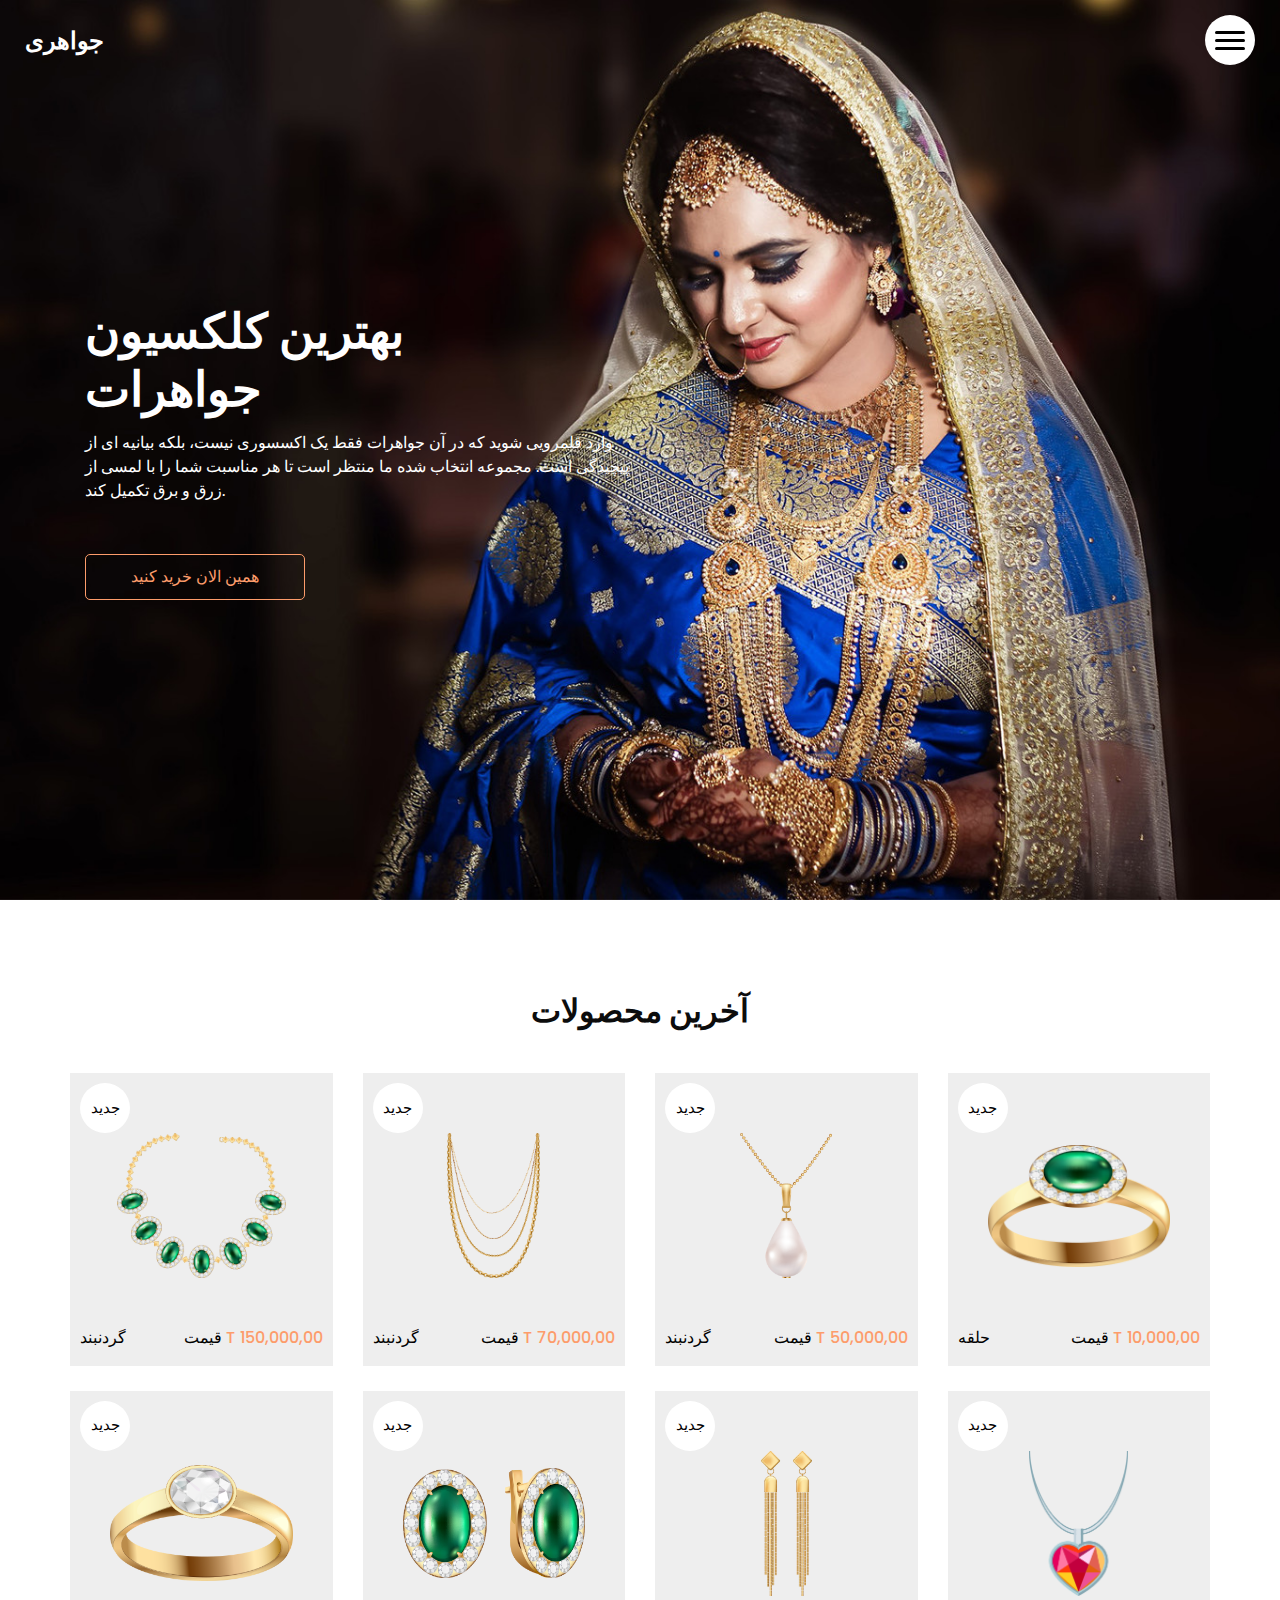
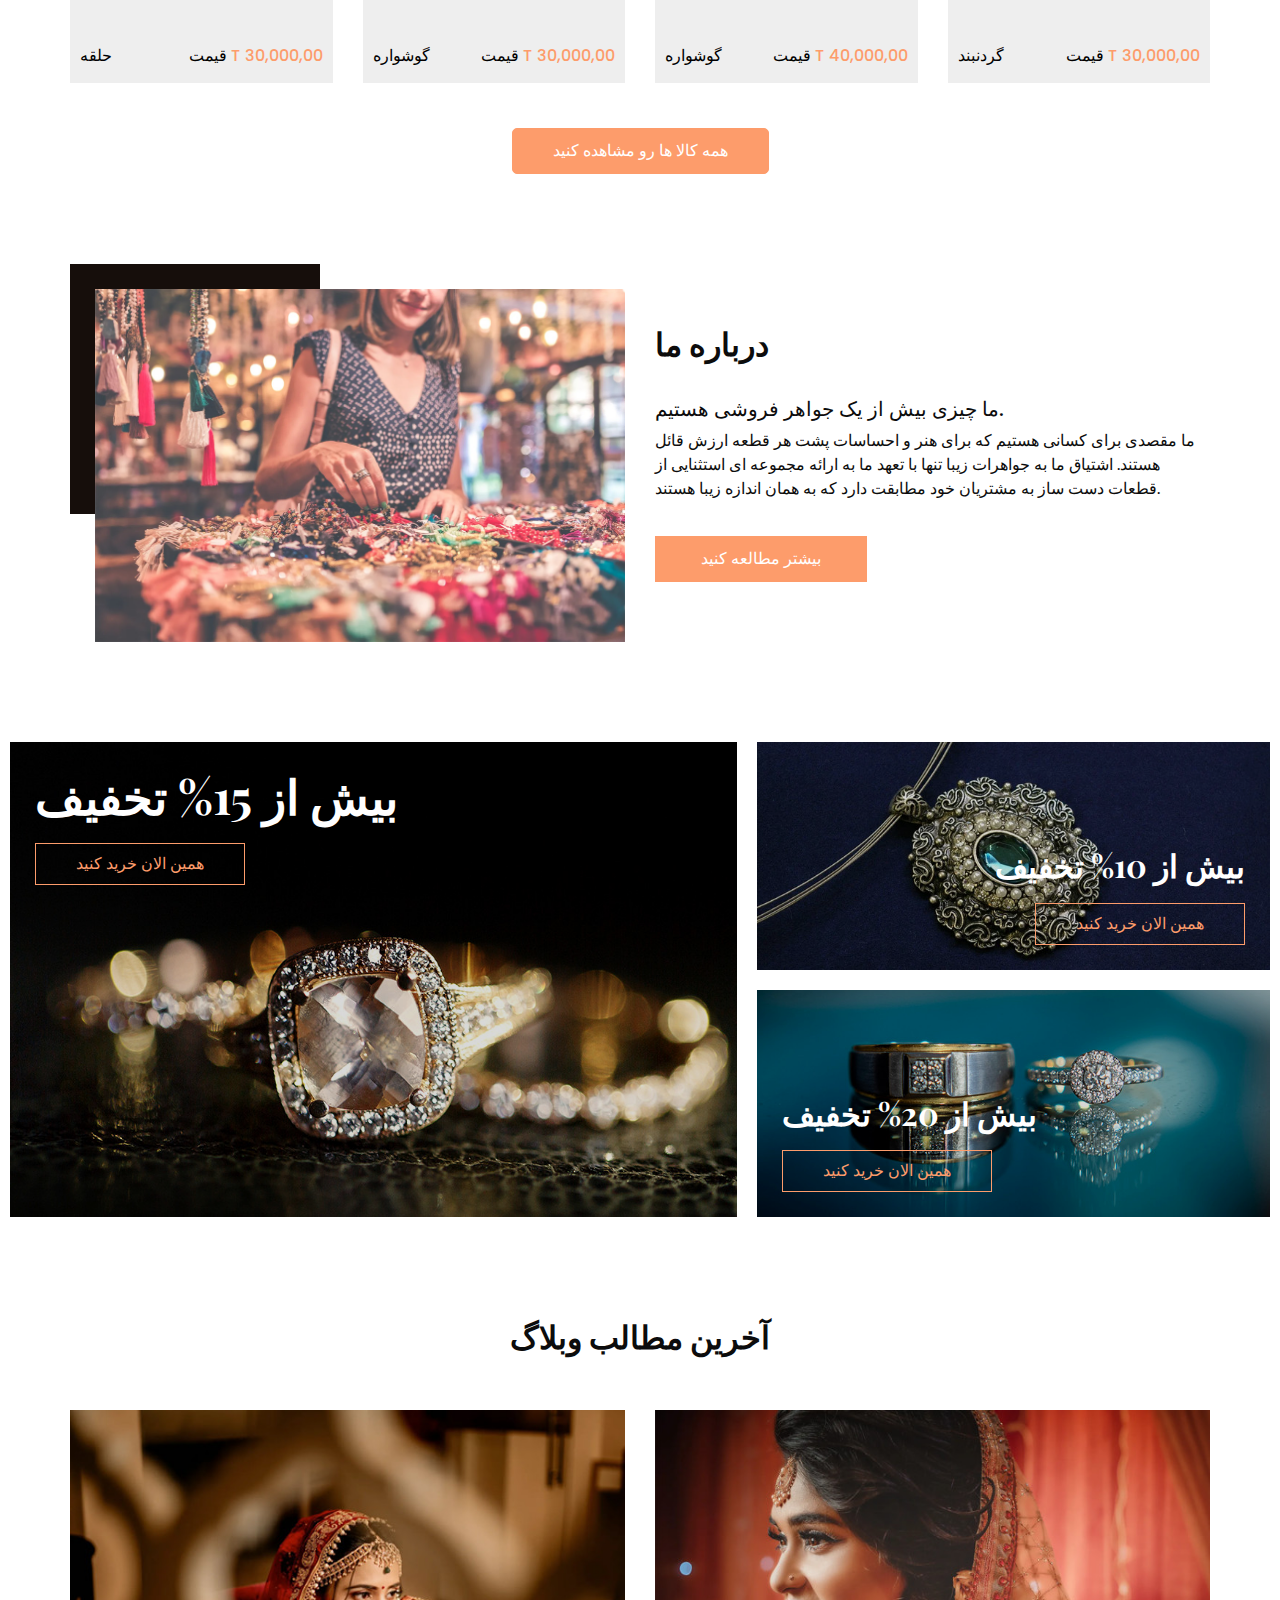
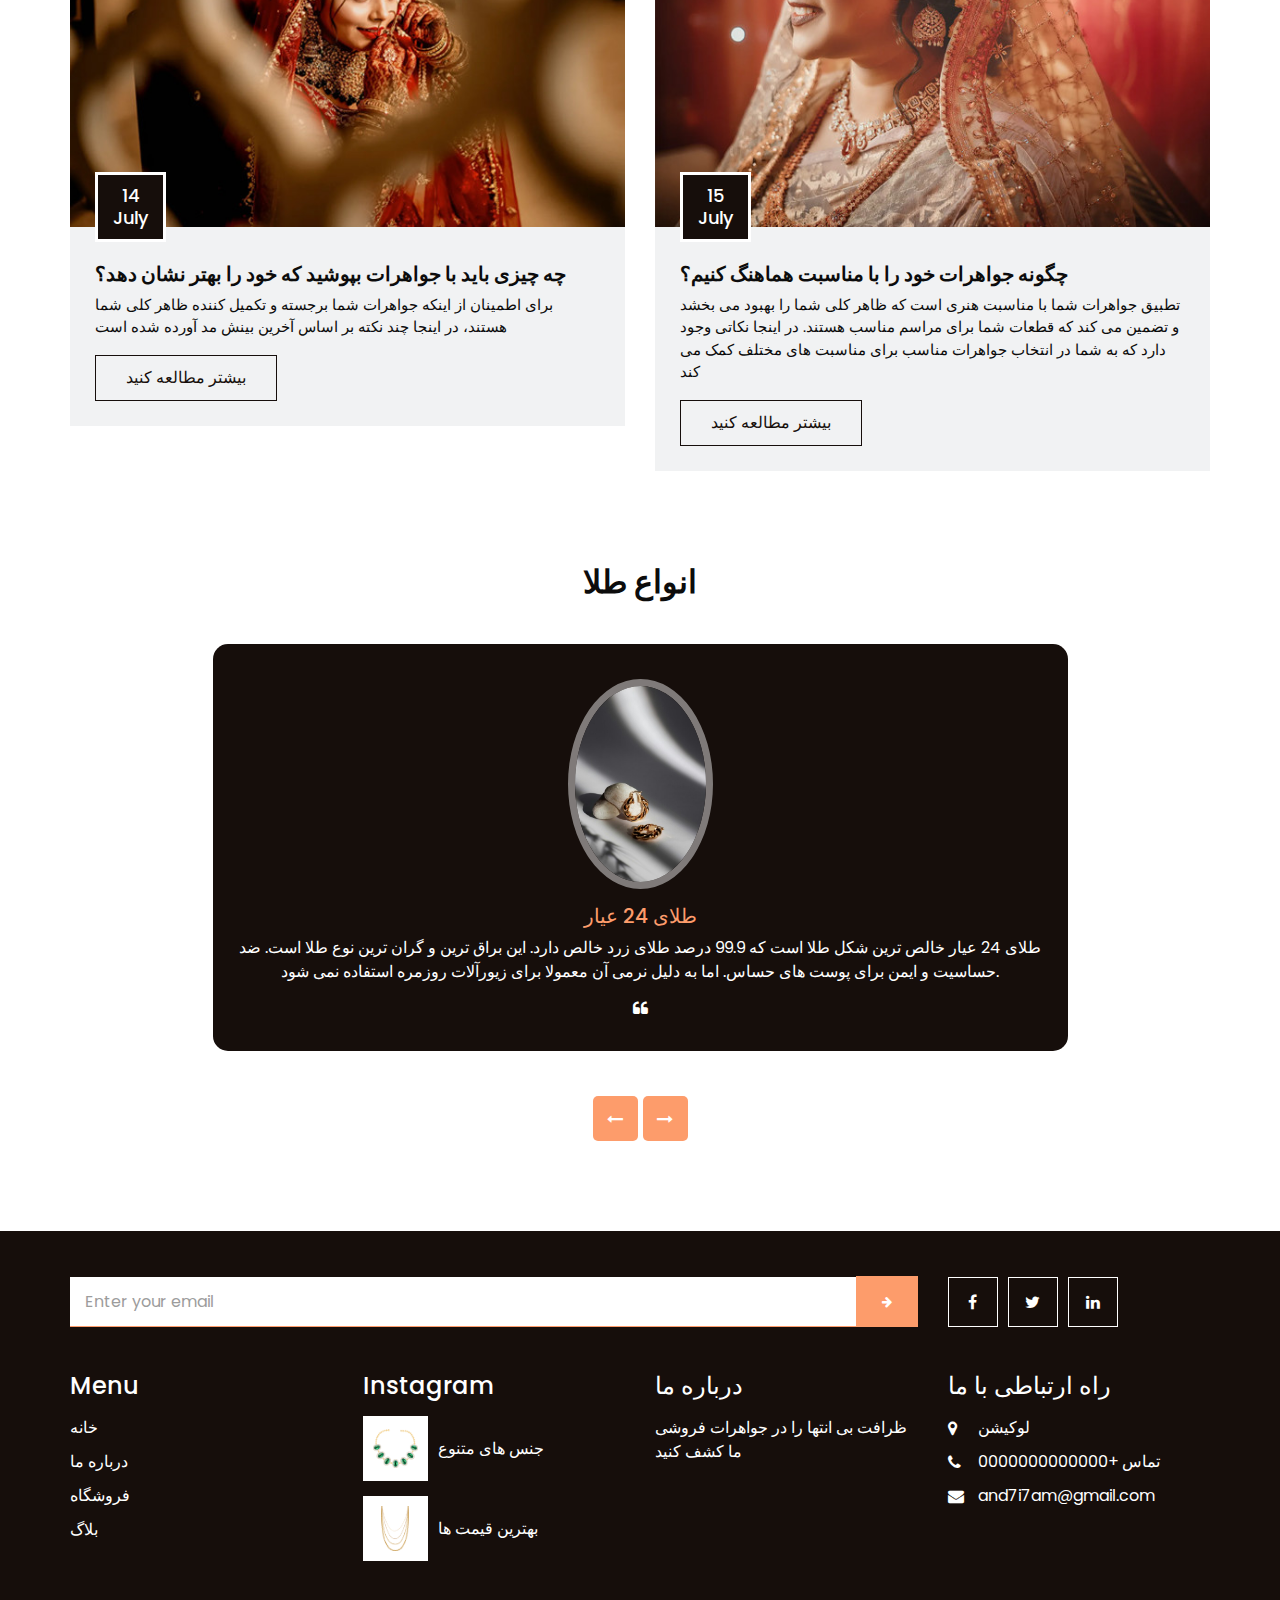
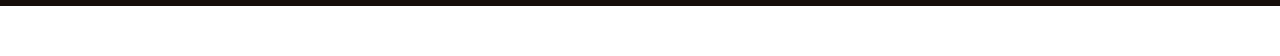
<file: index.html>
<!DOCTYPE html>
<html>

<head>
  <!-- Basic -->
  <meta charset="utf-8" />
  <meta http-equiv="X-UA-Compatible" content="IE=edge" />
  <!-- Mobile Metas -->
  <meta name="viewport" content="width=device-width, initial-scale=1, shrink-to-fit=no" />
  <!-- Site Metas -->
  <link rel="icon" href="favicon.png" type="image/gif" />
  <meta name="keywords" content="" />
  <meta name="description" content="" />
  <meta name="author" content="" />

  <title>جواهری</title>

  <!-- bootstrap core css -->
  <link rel="stylesheet" type="text/css" href="bootstrap.css" />
  <!-- font awesome style -->
  <link href="font-awesome.min.css" rel="stylesheet" />
  <!-- Custom styles for this template -->
  <link href="style.css" rel="stylesheet" />
  <!-- responsive style -->
  <link href="responsive.css" rel="stylesheet" />

</head>

<body>

  <!-- header section strats -->
  <header class="header_section">
    <div class="container-fluid">
      <nav class="navbar navbar-expand-lg custom_nav-container">
        <a class="navbar-brand" href="index.html">
          <span>
            جواهری
          </span>
        </a>
        <div class="" id="">

          <div class="custom_menu-btn">
            <button onclick="openNav()">
              <span class="s-1"> </span>
              <span class="s-2"> </span>
              <span class="s-3"> </span>
            </button>
            <div id="myNav" class="overlay">
              <div class="overlay-content">
                <a href="index.html">خانه</a>
                <a href="about.html">درباره ما</a>
                <a href="shop.html">فروشگاه</a>
                <a href="blog.html">بلاگ</a>
              </div>
            </div>
          </div>

        </div>
      </nav>
    </div>
  </header>
  <!-- end header section -->

  <!-- slider section -->
  <section class="slider_section position-relative">
    <div class="slider_bg_box">
      <img src="slider-bg.jpg" alt="">
    </div>
    <div class="slider_bg"></div>
    <div class="container">
      <div class="col-md-9 col-lg-8">
        <div class="detail-box">
          <h1>
            بهترین کلکسیون
            <br> جواهرات
          </h1>
          <p>
            وارد قلمرویی شوید که در آن جواهرات فقط یک اکسسوری نیست، بلکه بیانیه ای از پیچیدگی است. مجموعه انتخاب شده ما منتظر است تا هر مناسبت شما را با لمسی از زرق و برق تکمیل کند.
          </p>
          <div>
            <a href="shop.html" class="slider-link">
              همین الان خرید کنید
            </a>
          </div>
        </div>
      </div>
    </div>
  </section>
  <!-- end slider section -->

  <!-- shop section -->

  <section class="shop_section layout_padding">
    <div class="container">
      <div class="heading_container heading_center">
        <h2>
          آخرین محصولات
        </h2>
      </div>
      <div class="row">
        <div class="col-sm-6 col-md-4 col-lg-3">
          <div class="box">
            <a href="">
              <div class="img-box">
                <img src="p1.png" alt="">
              </div>
              <div class="detail-box">
                <h6>
                  گردنبند
                </h6>
                <h6>
                  قیمت
                  <span>
                    T 150,000,00
                  </span>
                </h6>
              </div>
              <div class="new">
                <span>
                  جدید
                </span>
              </div>
            </a>
          </div>
        </div>
        <div class="col-sm-6 col-md-4 col-lg-3">
          <div class="box">
            <a href="">
              <div class="img-box">
                <img src="p2.png" alt="">
              </div>
              <div class="detail-box">
                <h6>
                  گردنبند
                </h6>
                <h6>
                  قیمت
                  <span>
                    T 70,000,00
                  </span>
                </h6>
              </div>
              <div class="new">
                <span>
                  جدید
                </span>
              </div>
            </a>
          </div>
        </div>
        <div class="col-sm-6 col-md-4 col-lg-3">
          <div class="box">
            <a href="">
              <div class="img-box">
                <img src="p3.png" alt="">
              </div>
              <div class="detail-box">
                <h6>
                  گردنبند
                </h6>
                <h6>
                  قیمت
                  <span>
                    T 50,000,00
                  </span>
                </h6>
              </div>
              <div class="new">
                <span>
                  جدید
                </span>
              </div>
            </a>
          </div>
        </div>
        <div class="col-sm-6 col-md-4 col-lg-3">
          <div class="box">
            <a href="">
              <div class="img-box">
                <img src="p4.png" alt="">
              </div>
              <div class="detail-box">
                <h6>
                  حلقه
                </h6>
                <h6>
                  قیمت
                  <span>
                    T 10,000,00
                  </span>
                </h6>
              </div>
              <div class="new">
                <span>
                  جدید
                </span>
              </div>
            </a>
          </div>
        </div>
        <div class="col-sm-6 col-md-4 col-lg-3">
          <div class="box">
            <a href="">
              <div class="img-box">
                <img src="p5.png" alt="">
              </div>
              <div class="detail-box">
                <h6>
                  حلقه
                </h6>
                <h6>
                  قیمت
                  <span>
                    T 30,000,00
                  </span>
                </h6>
              </div>
              <div class="new">
                <span>
                  جدید
                </span>
              </div>
            </a>
          </div>
        </div>
        <div class="col-sm-6 col-md-4 col-lg-3">
          <div class="box">
            <a href="">
              <div class="img-box">
                <img src="p6.png" alt="">
              </div>
              <div class="detail-box">
                <h6>
                  گوشواره
                </h6>
                <h6>
                  قیمت
                  <span>
                    T 30,000,00
                  </span>
                </h6>
              </div>
              <div class="new">
                <span>
                  جدید
                </span>
              </div>
            </a>
          </div>
        </div>
        <div class="col-sm-6 col-md-4 col-lg-3">
          <div class="box">
            <a href="">
              <div class="img-box">
                <img src="p7.png" alt="">
              </div>
              <div class="detail-box">
                <h6>
                  گوشواره
                </h6>
                <h6>
                  قیمت
                  <span>
                    T 40,000,00
                  </span>
                </h6>
              </div>
              <div class="new">
                <span>
                  جدید
                </span>
              </div>
            </a>
          </div>
        </div>
        <div class="col-sm-6 col-md-4 col-lg-3">
          <div class="box">
            <a href="">
              <div class="img-box">
                <img src="p8.png" alt="">
              </div>
              <div class="detail-box">
                <h6>
                  گردنبند
                </h6>
                <h6>
                  قیمت
                  <span>
                    T 30,000,00
                  </span>
                </h6>
              </div>
              <div class="new">
                <span>
                  جدید
                </span>
              </div>
            </a>
          </div>
        </div>
      </div>
      <div class="btn-box">
        <a href="">
          همه کالا ها رو مشاهده کنید
        </a>
      </div>
    </div>
  </section>

  <!-- end shop section -->

  <!-- about section -->

  <section class="about_section  ">
    <div class="container">
      <div class="row">
        <div class="col-md-6">
          <div class="img-box">
            <img src="about-img.jpg" alt="">
          </div>
        </div>
        <div class="col-md-6">
          <div class="detail-box">
            <div class="heading_container">
              <h2>
                درباره ما
              </h2>
            </div>
            <p>
              <h5>ما چیزی بیش از یک جواهر فروشی هستیم.</h5>   
              ما مقصدی برای کسانی هستیم که برای هنر و احساسات پشت هر قطعه ارزش قائل هستند. اشتیاق ما به جواهرات زیبا تنها با تعهد ما به ارائه مجموعه ای استثنایی از قطعات دست ساز به مشتریان خود مطابقت دارد که به همان اندازه زیبا هستند.
            </p>
            <a href="">
              بیشتر مطالعه کنید
            </a>
          </div>
        </div>
      </div>
    </div>
  </section>

  <!-- end about section -->

  <!-- offer section -->

  <section class="offer_section layout_padding">
    <div class="container-fluid">
      <div class="row">
        <div class="col-md-7 px-0">
          <div class="box offer-box1">
            <img src="o1.jpg" alt="">
            <div class="detail-box">
              <h2>
                بیش از 15% تخفیف
              </h2>
              <a href="">
                همین الان خرید کنید
              </a>
            </div>
          </div>
        </div>
        <div class="col-md-5 px-0">
          <div class="box offer-box2">
            <img src="o2.jpg" alt="">
            <div class="detail-box">
              <h2>
                بیش از 10% تخفیف
              </h2>
              <a href="">
                همین الان خرید کنید
              </a>
            </div>
          </div>
          <div class="box offer-box3">
            <img src="o3.jpg" alt="">
            <div class="detail-box">
              <h2>
                بیش از 20% تخفیف
              </h2>
              <a href="">
                همین الان خرید کنید
              </a>
            </div>
          </div>
        </div>
      </div>
    </div>
  </section>

  <!-- end offer section -->

  <!-- blog section -->

  <section class="blog_section ">
    <div class="container">
      <div class="heading_container">
        <h2>
          آخرین مطالب وبلاگ
        </h2>
      </div>
      <div class="row">
        <div class="col-md-6">
          <div class="box">
            <div class="img-box">
              <img src="b1.jpg" alt="">
              <h4 class="blog_date">
                14 <br>
                July
              </h4>
            </div>
            <div class="detail-box">
              <h5>
                چه چیزی باید با جواهرات بپوشید که خود را بهتر نشان دهد؟
              </h5>
              <p>
                برای اطمینان از اینکه جواهرات شما برجسته و تکمیل کننده ظاهر کلی شما هستند، در اینجا چند نکته بر اساس آخرین بینش مد آورده شده است
              </p>
              <a href="">
                بیشتر مطالعه کنید              </a>
            </div>
          </div>
        </div>
        <div class="col-md-6">
          <div class="box">
            <div class="img-box">
              <img src="b2.jpg" alt="">
              <h4 class="blog_date">
                15 <br>
                July
              </h4>
            </div>
            <div class="detail-box">
              <h5>
                چگونه جواهرات خود را با مناسبت هماهنگ کنیم؟
              </h5>
              <p>
                تطبیق جواهرات شما با مناسبت هنری است که ظاهر کلی شما را بهبود می بخشد و تضمین می کند که قطعات شما برای مراسم مناسب هستند. در اینجا نکاتی وجود دارد که به شما در انتخاب جواهرات مناسب برای مناسبت های مختلف کمک می کند     </p>
              <a href="">
                بیشتر مطالعه کنید              </a>
            </div>
          </div>
        </div>
      </div>
    </div>
  </section>

  <!-- end blog section -->

  <!-- client section -->

  <section class="client_section layout_padding">
    <div class="container">
      <div class="heading_container">
        <h2>
          انواع طلا
        </h2>
      </div>
      <div id="carouselExample2Controls" class="carousel slide" data-ride="carousel">
        <div class="carousel-inner">
          <div class="carousel-item active">
            <div class="row">
              <div class="col-md-11 col-lg-10 mx-auto">
                <div class="box">
                  <div class="img-box">
                    <img src="client.jpg" alt="" />
                  </div>
                  <div class="detail-box">
                    <div class="name">
                      <h6>
                        طلای 24 عیار
                      </h6>
                    </div>
                    <p>
                      طلای 24 عیار خالص ترین شکل طلا است که 99.9 درصد طلای زرد خالص دارد.
                      این براق ترین و گران ترین نوع طلا است.
                      ضد حساسیت و ایمن برای پوست های حساس.
                      اما به دلیل نرمی آن معمولا برای زیورآلات روزمره استفاده نمی شود.
                    </p>
                    <i class="fa fa-quote-left" aria-hidden="true"></i>
                  </div>
                </div>
              </div>
            </div>
          </div>
          <div class="carousel-item">
            <div class="row">
              <div class="col-md-11 col-lg-10 mx-auto">
                <div class="box">
                  <div class="img-box">
                    <img src="client.jpg" alt="" />
                  </div>
                  <div class="detail-box">
                    <div class="name">
                      <h6>
                        طلای 18 عیار
                      </h6>
                    </div>
                    <p>
                      طلای 18 عیار از 75 درصد طلای خالص و 25 درصد سایر فلزات (مانند نقره، مس و روی) تشکیل شده است.
                      قوی تر و بادوام تر از طلای 24 عیار.
                      در کاربردهای مختلف جواهرات از جمله تنظیمات سنگ های قیمتی و حکاکی انگشتر استفاده می شود.
                      برخی از آلیاژهای 18k ممکن است حاوی نیکل باشند، اما محتوای آن معمولاً کم است و برای اکثر افراد نگران کننده نیست
                    </p>
                    <i class="fa fa-quote-left" aria-hidden="true"></i>
                  </div>
                </div>
              </div>
            </div>
          </div>
          <div class="carousel-item">
            <div class="row">
              <div class="col-md-11 col-lg-10 mx-auto">
                <div class="box">
                  <div class="img-box">
                    <img src="client.jpg" alt="" />
                  </div>
                  <div class="detail-box">
                    <div class="name">
                      <h6>
                        طلای 14 عیار
                      </h6>
                    </div>
                    <p>
                      محبوب ترین نوع طلا
                    </p>
                    <i class="fa fa-quote-left" aria-hidden="true"></i>
                  </div>
                </div>
              </div>
            </div>
          </div>
        </div>
        <div class="carousel_btn-container">
          <a class="carousel-control-prev" href="#carouselExample2Controls" role="button" data-slide="prev">
            <i class="fa fa-long-arrow-left" aria-hidden="true"></i>
            <span class="sr-only">Previous</span>
          </a>
          <a class="carousel-control-next" href="#carouselExample2Controls" role="button" data-slide="next">
            <i class="fa fa-long-arrow-right" aria-hidden="true"></i>
            <span class="sr-only">Next</span>
          </a>
        </div>
      </div>
    </div>
  </section>

  <!-- end client section -->

  <!-- info section -->
  <section class="info_section layout_padding2">
    <div class="container">
      <div class="row info_form_social_row">
        <div class="col-md-8 col-lg-9">
          <div class="info_form">
            <form action="">
              <input type="email" placeholder="Enter your email">
              <button>
                <i class="fa fa-arrow-right" aria-hidden="true"></i>
              </button>
            </form>
          </div>
        </div>
        <div class="col-md-4 col-lg-3">

          <div class="social_box">
            <a href="">
              <i class="fa fa-facebook" aria-hidden="true"></i>
            </a>
            <a href="">
              <i class="fa fa-twitter" aria-hidden="true"></i>
            </a>
            <a href="">
              <i class="fa fa-linkedin" aria-hidden="true"></i>
            </a>
          </div>
        </div>
      </div>
      <div class="row info_main_row">
        <div class="col-md-6 col-lg-3">
          <div class="info_links">
            <h4>
              Menu
            </h4>
            <div class="info_links_menu">
              <a href="index.html">خانه</a>
              <a href="about.html">درباره ما</a>
              <a href="shop.html">فروشگاه</a>
              <a href="blog.html">بلاگ</a>
            </div>
          </div>
        </div>
        <div class="col-md-6 col-lg-3">
          <div class="info_insta">
            <h4>
              Instagram
            </h4>
            <div class="insta_box">
              <div class="img-box">
                <img src="p1.png" alt="">
              </div>
              <p>
              جنس های متنوع
              </p>
            </div>
            <div class="insta_box">
              <div class="img-box">
                <img src="p2.png" alt="">
              </div>
              <p>
بهترین قیمت ها              </p>
            </div>
          </div>
        </div>
        <div class="col-md-6 col-lg-3">
          <div class="info_detail">
            <h4>
              درباره ما
            </h4>
            <p class="mb-0">
              ظرافت بی انتها را در جواهرات فروشی ما کشف کنید  </p>
          </div>
        </div>
        <div class="col-md-6 col-lg-3">
          <h4>
            راه ارتباطی با ما          </h4>
          <div class="info_contact">
            <a href="">
              <i class="fa fa-map-marker" aria-hidden="true"></i>
              <span>
                لوکیشن
              </span>
            </a>
            <a href="">
              <i class="fa fa-phone" aria-hidden="true"></i>
              <span>
                تماس +0000000000000
              </span>
            </a>
            <a href="">
              <i class="fa fa-envelope"></i>
              <span>
                and7i7am@gmail.com
              </span>
            </a>
          </div>
        </div>
      </div>
    </div>
  </section>

  <!-- end info_section -->


  <!-- footer section -->
  <footer class="footer_section">
    <div class="container">
      <p>
        
      </p>
    </div>
  </footer>
  <!-- footer section -->


  <!-- jQery -->
  <script src="jquery-3.4.1.min.js"></script>
  <!-- bootstrap js -->
  <script src="bootstrap.js"></script>
  <!-- custom js -->
  <script src="custom.js"></script>

</body>

</html>
</file>
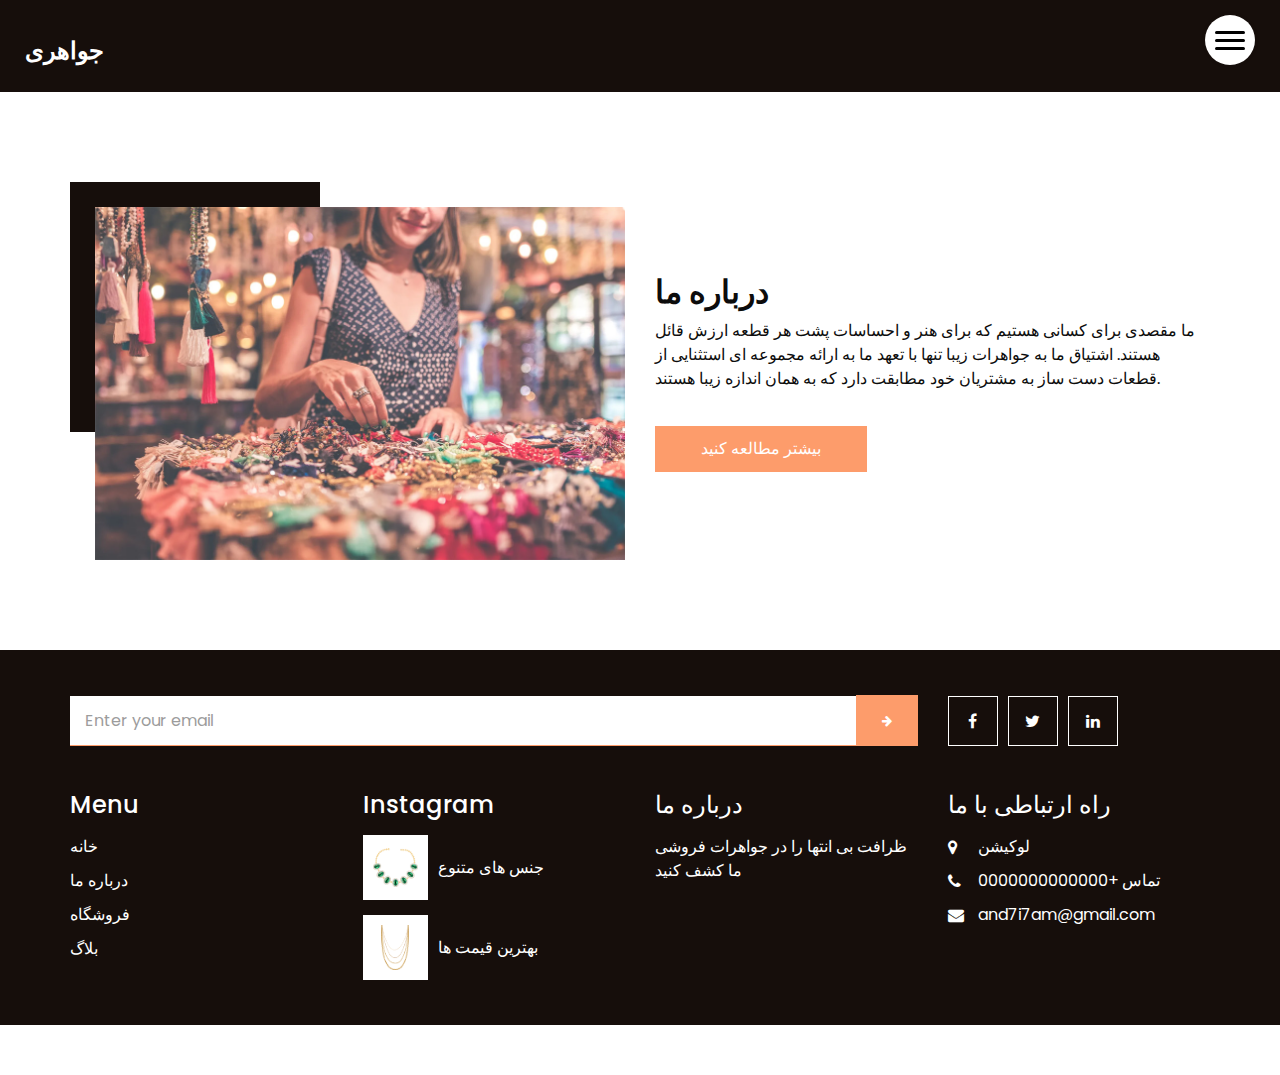
<file: about.html>
<!DOCTYPE html>
<html>

<head>
  <!-- Basic -->
  <meta charset="utf-8" />
  <meta http-equiv="X-UA-Compatible" content="IE=edge" />
  <!-- Mobile Metas -->
  <meta name="viewport" content="width=device-width, initial-scale=1, shrink-to-fit=no" />
  <!-- Site Metas -->
  <link rel="icon" href="favicon.png" type="image/gif" />
  <meta name="keywords" content="" />
  <meta name="description" content="" />
  <meta name="author" content="" />

  <title>جواهری</title>

  <!-- bootstrap core css -->
  <link rel="stylesheet" type="text/css" href="bootstrap.css" />
  <!-- font awesome style -->
  <link href="font-awesome.min.css" rel="stylesheet" />
  <!-- Custom styles for this template -->
  <link href="style.css" rel="stylesheet" />
  <!-- responsive style -->
  <link href="responsive.css" rel="stylesheet" />

</head>

<body>

  <!-- header section strats -->
  <header class="header_section innerpage_header">
    <div class="container-fluid">
      <nav class="navbar navbar-expand-lg custom_nav-container">
        <a class="navbar-brand" href="index.html">
          <span>
            جواهری
          </span>
        </a>
        <div class="" id="">

          <div class="custom_menu-btn">
            <button onclick="openNav()">
              <span class="s-1"> </span>
              <span class="s-2"> </span>
              <span class="s-3"> </span>
            </button>
            <div id="myNav" class="overlay">
              <div class="overlay-content">
                <a href="index.html">خانه</a>
                <a href="about.html">درباره ما</a>
                <a href="shop.html">فروشگاه</a>
                <a href="blog.html">بلاگ</a>
              </div>
            </div>
          </div>

        </div>
      </nav>
    </div>
  </header>
  <!-- end header section -->

  <!-- about section -->

  <section class="about_section  layout_padding">
    <div class="container">
      <div class="row">
        <div class="col-md-6">
          <div class="img-box">
            <img src="about-img.jpg" alt="">
          </div>
        </div>
        <div class="col-md-6">
          <div class="detail-box">
            <div class="heading_container">
              <h2>
                درباره ما
              </h2>
            </div>
            <p>
              ما مقصدی برای کسانی هستیم که برای هنر و احساسات پشت هر قطعه ارزش قائل هستند. اشتیاق ما به جواهرات زیبا تنها با تعهد ما به ارائه مجموعه ای استثنایی از قطعات دست ساز به مشتریان خود مطابقت دارد که به همان اندازه زیبا هستند.
            </p>
            <a href="">
              بیشتر مطالعه کنید
            </a>
          </div>
        </div>
      </div>
    </div>
  </section>

  <!-- end about section -->

  <!-- info section -->
  <section class="info_section layout_padding2">
    <div class="container">
      <div class="row info_form_social_row">
        <div class="col-md-8 col-lg-9">
          <div class="info_form">
            <form action="">
              <input type="email" placeholder="Enter your email">
              <button>
                <i class="fa fa-arrow-right" aria-hidden="true"></i>
              </button>
            </form>
          </div>
        </div>
        <div class="col-md-4 col-lg-3">

          <div class="social_box">
            <a href="">
              <i class="fa fa-facebook" aria-hidden="true"></i>
            </a>
            <a href="">
              <i class="fa fa-twitter" aria-hidden="true"></i>
            </a>
            <a href="">
              <i class="fa fa-linkedin" aria-hidden="true"></i>
            </a>
          </div>
        </div>
      </div>
      <div class="row info_main_row">
        <div class="col-md-6 col-lg-3">
          <div class="info_links">
            <h4>
              Menu
            </h4>
            <div class="info_links_menu">
              <a href="index.html">خانه</a>
              <a href="about.html">درباره ما</a>
              <a href="shop.html">فروشگاه</a>
              <a href="blog.html">بلاگ</a>
            </div>
          </div>
        </div>
        <div class="col-md-6 col-lg-3">
          <div class="info_insta">
            <h4>
              Instagram
            </h4>
            <div class="insta_box">
              <div class="img-box">
                <img src="p1.png" alt="">
              </div>
              <p>
                جنس های متنوع              </p>
            </div>
            <div class="insta_box">
              <div class="img-box">
                <img src="p2.png" alt="">
              </div>
              <p>
                بهترین قیمت ها 
              </p>
            </div>
          </div>
        </div>
        <div class="col-md-6 col-lg-3">
          <div class="info_detail">
            <h4>
              درباره ما
            </h4>
            <p class="mb-0">
              ظرافت بی انتها را در جواهرات فروشی ما کشف کنید    </p>
          </div>
        </div>
        <div class="col-md-6 col-lg-3">
          <h4>
            راه ارتباطی با ما          </h4>
          <div class="info_contact">
            <a href="">
              <i class="fa fa-map-marker" aria-hidden="true"></i>
              <span>
                لوکیشن
              </span>
            </a>
            <a href="">
              <i class="fa fa-phone" aria-hidden="true"></i>
              <span>
                تماس +0000000000000
              </span>
            </a>
            <a href="">
              <i class="fa fa-envelope"></i>
              <span>
                and7i7am@gmail.com
              </span>
            </a>
          </div>
        </div>
      </div>
    </div>
  </section>

  <!-- end info_section -->


  <!-- footer section -->
  <footer class="footer_section">
    <div class="container">
      <p>
          </p>
    </div>
  </footer>
  <!-- footer section -->


  <!-- jQery -->
  <script src="jquery-3.4.1.min.js"></script>
  <!-- bootstrap js -->
  <script src="bootstrap.js"></script>
  <!-- custom js -->
  <script src="custom.js"></script>

</body>

</html>
</file>
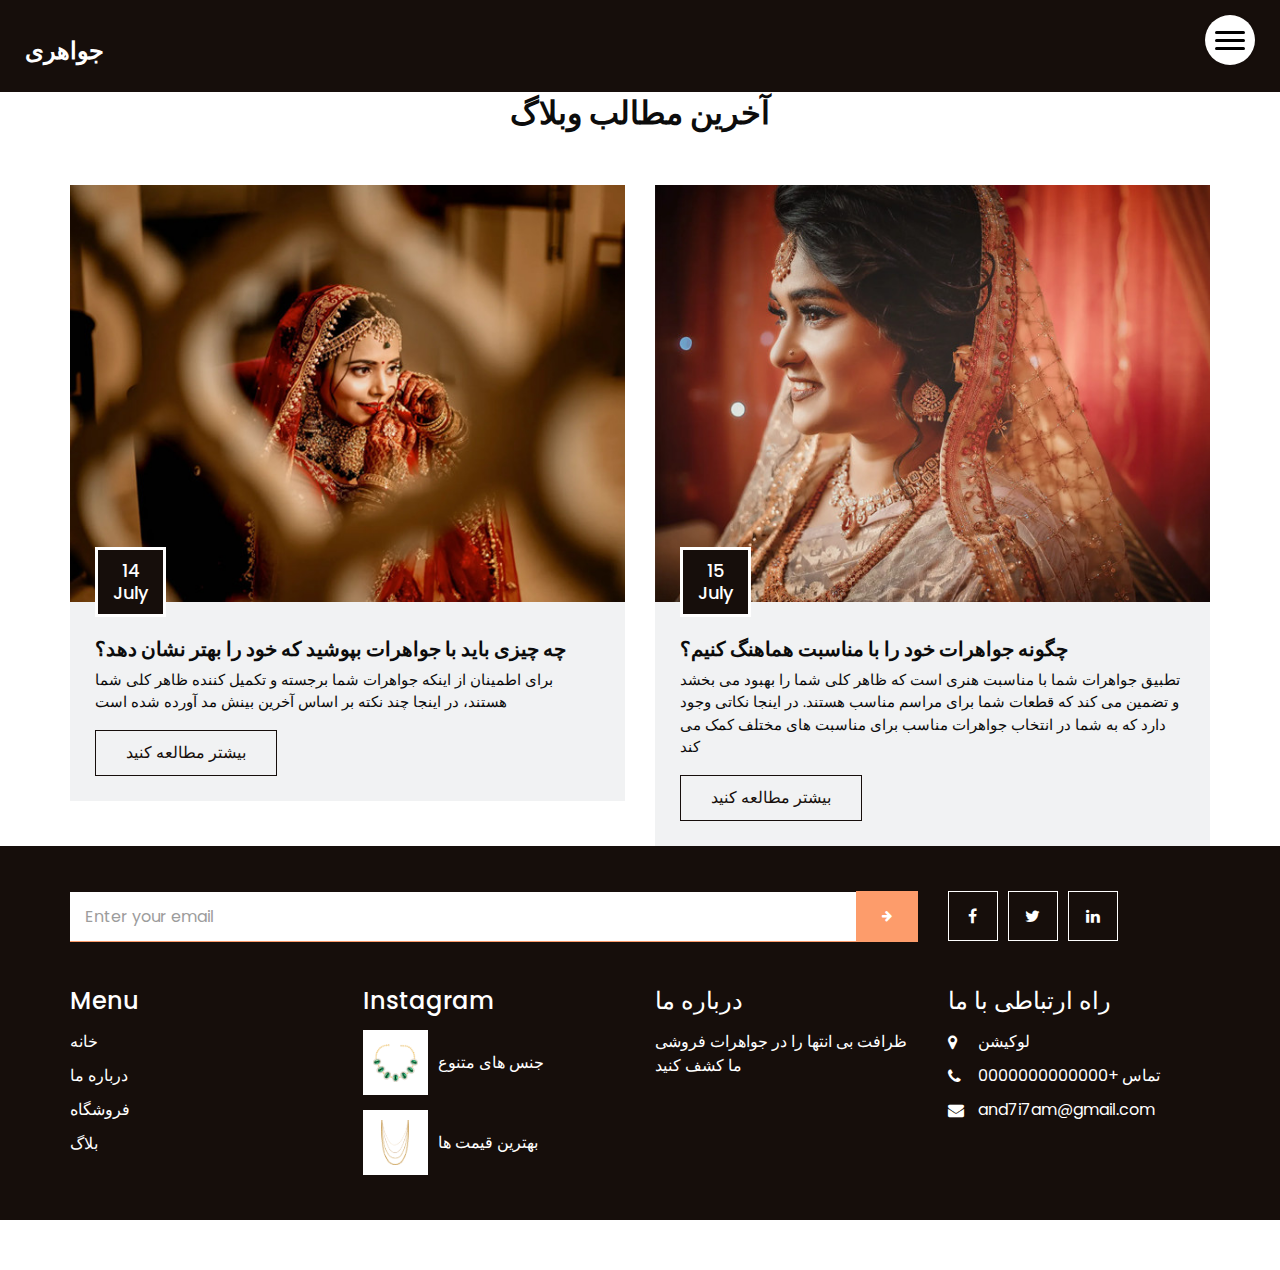
<file: blog.html>
<!DOCTYPE html>
<html>

<head>
  <!-- Basic -->
  <meta charset="utf-8" />
  <meta http-equiv="X-UA-Compatible" content="IE=edge" />
  <!-- Mobile Metas -->
  <meta name="viewport" content="width=device-width, initial-scale=1, shrink-to-fit=no" />
  <!-- Site Metas -->
  <link rel="icon" href="favicon.png" type="image/gif" />
  <meta name="keywords" content="" />
  <meta name="description" content="" />
  <meta name="author" content="" />

  <title>جواهری</title>

  <!-- bootstrap core css -->
  <link rel="stylesheet" type="text/css" href="bootstrap.css" />
  <!-- font awesome style -->
  <link href="font-awesome.min.css" rel="stylesheet" />
  <!-- Custom styles for this template -->
  <link href="style.css" rel="stylesheet" />
  <!-- responsive style -->
  <link href="responsive.css" rel="stylesheet" />

</head>

<body>

  <!-- header section strats -->
  <header class="header_section innerpage_header">
    <div class="container-fluid">
      <nav class="navbar navbar-expand-lg custom_nav-container">
        <a class="navbar-brand" href="index.html">
          <span>
            جواهری
          </span>
        </a>
        <div class="" id="">

          <div class="custom_menu-btn">
            <button onclick="openNav()">
              <span class="s-1"> </span>
              <span class="s-2"> </span>
              <span class="s-3"> </span>
            </button>
            <div id="myNav" class="overlay">
              <div class="overlay-content">
                <a href="index.html">خانه</a>
                <a href="about.html">درباره ما</a>
                <a href="shop.html">فروشگاه</a>
                <a href="blog.html">بلاگ</a>
              </div>
            </div>
          </div>

        </div>
      </nav>
    </div>
  </header>
  <!-- end header section -->

  <!-- blog section -->

  <section class="blog_section ">
    <div class="container">
      <div class="heading_container">
        <h2>
          آخرین مطالب وبلاگ
        </h2>
      </div>
      <div class="row">
        <div class="col-md-6">
          <div class="box">
            <div class="img-box">
              <img src="b1.jpg" alt="">
              <h4 class="blog_date">
                14 <br>
                July
              </h4>
            </div>
            <div class="detail-box">
              <h5>
                چه چیزی باید با جواهرات بپوشید که خود را بهتر نشان دهد؟
              </h5>
              <p>
                برای اطمینان از اینکه جواهرات شما برجسته و تکمیل کننده ظاهر کلی شما هستند، در اینجا چند نکته بر اساس آخرین بینش مد آورده شده است
              </p>
              <a href="">
                بیشتر مطالعه کنید              </a>
            </div>
          </div>
        </div>
        <div class="col-md-6">
          <div class="box">
            <div class="img-box">
              <img src="b2.jpg" alt="">
              <h4 class="blog_date">
                15 <br>
                July
              </h4>
            </div>
            <div class="detail-box">
              <h5>
                چگونه جواهرات خود را با مناسبت هماهنگ کنیم؟
              </h5>
              <p>
                تطبیق جواهرات شما با مناسبت هنری است که ظاهر کلی شما را بهبود می بخشد و تضمین می کند که قطعات شما برای مراسم مناسب هستند. در اینجا نکاتی وجود دارد که به شما در انتخاب جواهرات مناسب برای مناسبت های مختلف کمک می کند     </p>
              <a href="">
                بیشتر مطالعه کنید              </a>
            </div>
          </div>
        </div>
      </div>
    </div>
  </section>

  <!-- end blog section -->

   <!-- info section -->
   <section class="info_section layout_padding2">
    <div class="container">
      <div class="row info_form_social_row">
        <div class="col-md-8 col-lg-9">
          <div class="info_form">
            <form action="">
              <input type="email" placeholder="Enter your email">
              <button>
                <i class="fa fa-arrow-right" aria-hidden="true"></i>
              </button>
            </form>
          </div>
        </div>
        <div class="col-md-4 col-lg-3">

          <div class="social_box">
            <a href="">
              <i class="fa fa-facebook" aria-hidden="true"></i>
            </a>
            <a href="">
              <i class="fa fa-twitter" aria-hidden="true"></i>
            </a>
            <a href="">
              <i class="fa fa-linkedin" aria-hidden="true"></i>
            </a>
          </div>
        </div>
      </div>
      <div class="row info_main_row">
        <div class="col-md-6 col-lg-3">
          <div class="info_links">
            <h4>
              Menu
            </h4>
            <div class="info_links_menu">
              <a href="index.html">خانه</a>
              <a href="about.html">درباره ما</a>
              <a href="shop.html">فروشگاه</a>
              <a href="blog.html">بلاگ</a>
            </div>
          </div>
        </div>
        <div class="col-md-6 col-lg-3">
          <div class="info_insta">
            <h4>
              Instagram
            </h4>
            <div class="insta_box">
              <div class="img-box">
                <img src="p1.png" alt="">
              </div>
              <p>
              جنس های متنوع
              </p>
            </div>
            <div class="insta_box">
              <div class="img-box">
                <img src="p2.png" alt="">
              </div>
              <p>
بهترین قیمت ها              </p>
            </div>
          </div>
        </div>
        <div class="col-md-6 col-lg-3">
          <div class="info_detail">
            <h4>
              درباره ما
            </h4>
            <p class="mb-0">
              ظرافت بی انتها را در جواهرات فروشی ما کشف کنید  </p>
          </div>
        </div>
        <div class="col-md-6 col-lg-3">
          <h4>
            راه ارتباطی با ما
          </h4>
          <div class="info_contact">
            <a href="">
              <i class="fa fa-map-marker" aria-hidden="true"></i>
              <span>
                لوکیشن
              </span>
            </a>
            <a href="">
              <i class="fa fa-phone" aria-hidden="true"></i>
              <span>
                تماس +0000000000000
              </span>
            </a>
            <a href="">
              <i class="fa fa-envelope"></i>
              <span>
                and7i7am@gmail.com
              </span>
            </a>
          </div>
        </div>
      </div>
    </div>
  </section>

  <!-- end info_section -->


  <!-- footer section -->
  <footer class="footer_section">
    <div class="container">
      <p>
        
      </p>
    </div>
  </footer>
  <!-- footer section -->


  <!-- jQery -->
  <script src="jquery-3.4.1.min.js"></script>
  <!-- bootstrap js -->
  <script src="bootstrap.js"></script>
  <!-- custom js -->
  <script src="custom.js"></script>

</body>

</html>
</file>
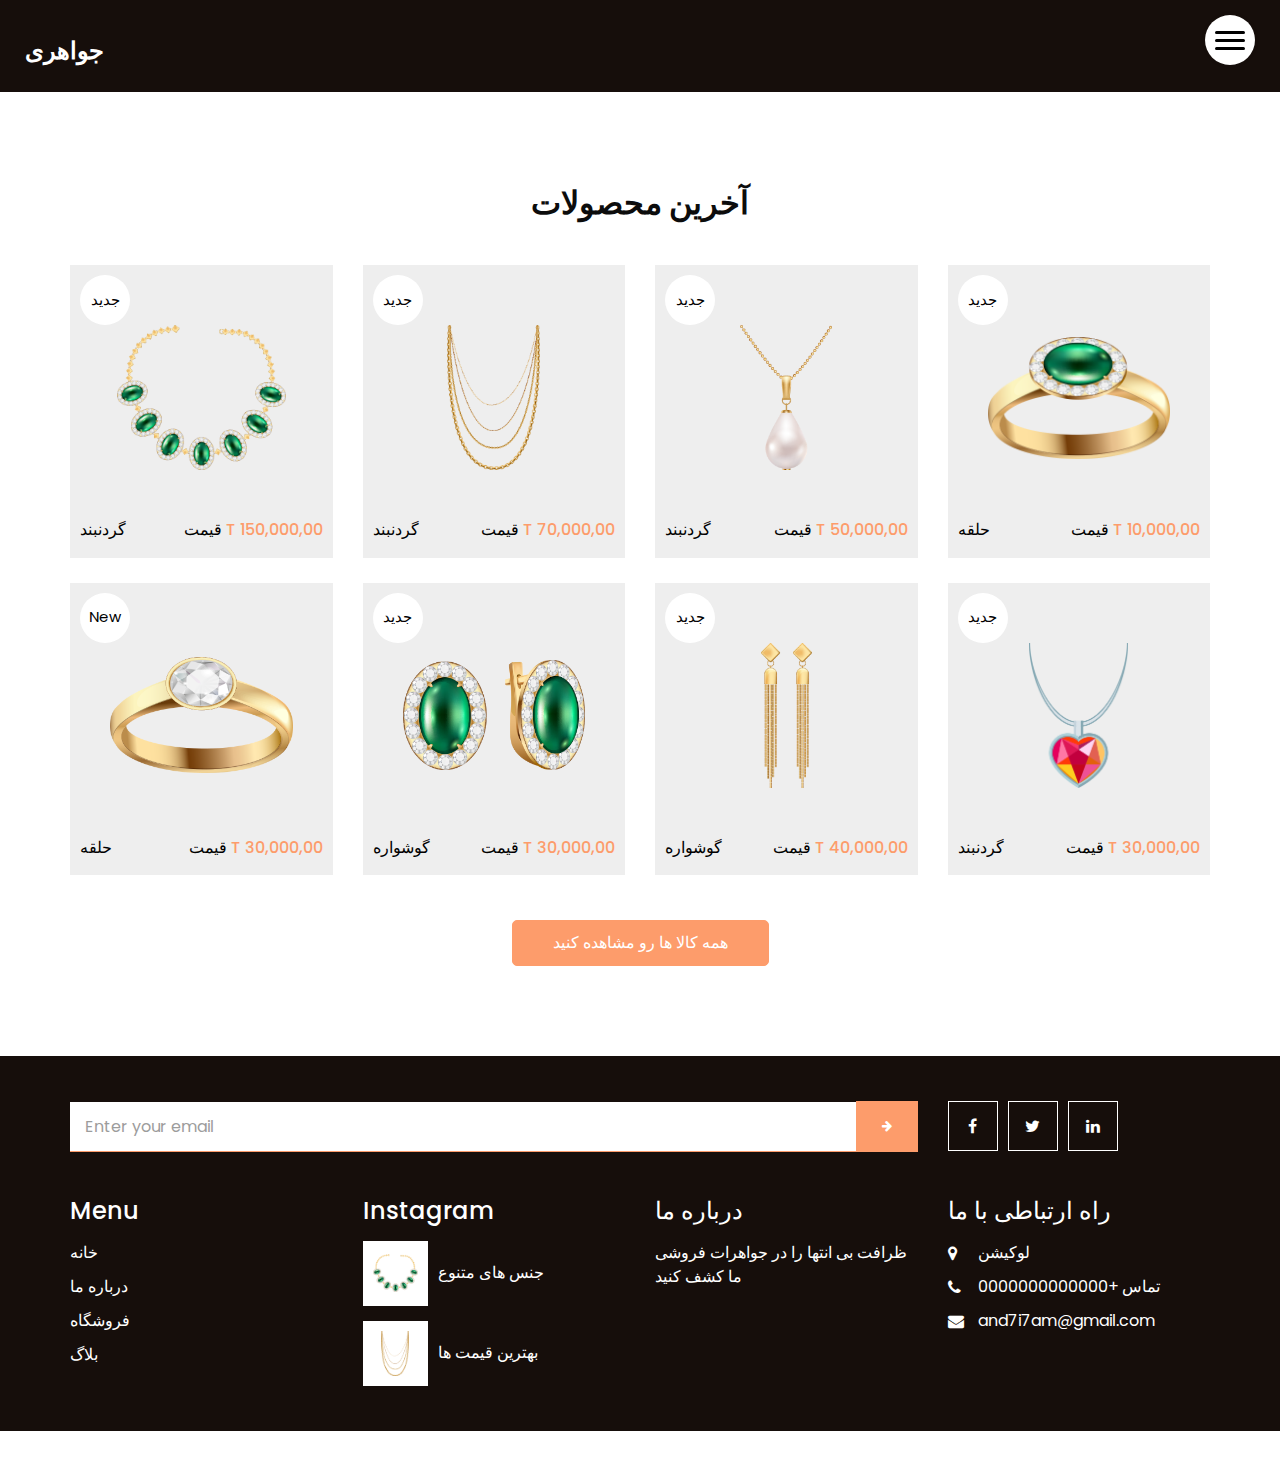
<file: shop.html>
<!DOCTYPE html>
<html>

<head>
  <!-- Basic -->
  <meta charset="utf-8" />
  <meta http-equiv="X-UA-Compatible" content="IE=edge" />
  <!-- Mobile Metas -->
  <meta name="viewport" content="width=device-width, initial-scale=1, shrink-to-fit=no" />
  <!-- Site Metas -->
  <link rel="icon" href="favicon.png" type="image/gif" />
  <meta name="keywords" content="" />
  <meta name="description" content="" />
  <meta name="author" content="" />

  <title>جواهری</title>

  <!-- bootstrap core css -->
  <link rel="stylesheet" type="text/css" href="bootstrap.css" />
  <!-- font awesome style -->
  <link href="font-awesome.min.css" rel="stylesheet" />
  <!-- Custom styles for this template -->
  <link href="style.css" rel="stylesheet" />
  <!-- responsive style -->
  <link href="responsive.css" rel="stylesheet" />

</head>

<body>

  <!-- header section strats -->
  <header class="header_section innerpage_header">
    <div class="container-fluid">
      <nav class="navbar navbar-expand-lg custom_nav-container">
        <a class="navbar-brand" href="index.html">
          <span>
            جواهری
          </span>
        </a>
        <div class="" id="">

          <div class="custom_menu-btn">
            <button onclick="openNav()">
              <span class="s-1"> </span>
              <span class="s-2"> </span>
              <span class="s-3"> </span>
            </button>
            <div id="myNav" class="overlay">
              <div class="overlay-content">
                <a href="index.html">خانه</a>
                <a href="about.html">درباره ما</a>
                <a href="shop.html">فروشگاه</a>
                <a href="blog.html">بلاگ</a>
              </div>
            </div>
          </div>

        </div>
      </nav>
    </div>
  </header>
  <!-- end header section -->

  <!-- shop section -->

  <section class="shop_section layout_padding">
    <div class="container">
      <div class="heading_container heading_center">
        <h2>
          آخرین محصولات
        </h2>
      </div>
      <div class="row">
        <div class="col-sm-6 col-md-4 col-lg-3">
          <div class="box">
            <a href="">
              <div class="img-box">
                <img src="p1.png" alt="">
              </div>
              <div class="detail-box">
                <h6>
                  گردنبند
                </h6>
                <h6>
                  قیمت
                  <span>
                    T 150,000,00
                  </span>
                </h6>
              </div>
              <div class="new">
                <span>
                  جدید
                </span>
              </div>
            </a>
          </div>
        </div>
        <div class="col-sm-6 col-md-4 col-lg-3">
          <div class="box">
            <a href="">
              <div class="img-box">
                <img src="p2.png" alt="">
              </div>
              <div class="detail-box">
                <h6>
                  گردنبند
                </h6>
                <h6>
                  قیمت
                  <span>
                    T 70,000,00
                  </span>
                </h6>
              </div>
              <div class="new">
                <span>
                  جدید
                </span>
              </div>
            </a>
          </div>
        </div>
        <div class="col-sm-6 col-md-4 col-lg-3">
          <div class="box">
            <a href="">
              <div class="img-box">
                <img src="p3.png" alt="">
              </div>
              <div class="detail-box">
                <h6>
                  گردنبند
                </h6>
                <h6>
                  قیمت
                  <span>
                    T 50,000,00
                  </span>
                </h6>
              </div>
              <div class="new">
                <span>
                  جدید
                </span>
              </div>
            </a>
          </div>
        </div>
        <div class="col-sm-6 col-md-4 col-lg-3">
          <div class="box">
            <a href="">
              <div class="img-box">
                <img src="p4.png" alt="">
              </div>
              <div class="detail-box">
                <h6>
                  حلقه
                </h6>
                <h6>
                  قیمت
                  <span>
                    T 10,000,00
                  </span>
                </h6>
              </div>
              <div class="new">
                <span>
                  جدید
                </span>
              </div>
            </a>
          </div>
        </div>
        <div class="col-sm-6 col-md-4 col-lg-3">
          <div class="box">
            <a href="">
              <div class="img-box">
                <img src="p5.png" alt="">
              </div>
              <div class="detail-box">
                <h6>
                  حلقه
                </h6>
                <h6>
                  قیمت
                  <span>
                    T 30,000,00
                  </span>
                </h6>
              </div>
              <div class="new">
                <span>
                  New
                </span>
              </div>
            </a>
          </div>
        </div>
        <div class="col-sm-6 col-md-4 col-lg-3">
          <div class="box">
            <a href="">
              <div class="img-box">
                <img src="p6.png" alt="">
              </div>
              <div class="detail-box">
                <h6>
                  گوشواره
                </h6>
                <h6>
                  قیمت
                  <span>
                    T 30,000,00
                  </span>
                </h6>
              </div>
              <div class="new">
                <span>
                  جدید
                </span>
              </div>
            </a>
          </div>
        </div>
        <div class="col-sm-6 col-md-4 col-lg-3">
          <div class="box">
            <a href="">
              <div class="img-box">
                <img src="p7.png" alt="">
              </div>
              <div class="detail-box">
                <h6>
                  گوشواره
                </h6>
                <h6>
                  قیمت
                  <span>
                    T 40,000,00
                  </span>
                </h6>
              </div>
              <div class="new">
                <span>
                  جدید
                </span>
              </div>
            </a>
          </div>
        </div>
        <div class="col-sm-6 col-md-4 col-lg-3">
          <div class="box">
            <a href="">
              <div class="img-box">
                <img src="p8.png" alt="">
              </div>
              <div class="detail-box">
                <h6>
                  گردنبند
                </h6>
                <h6>
                  قیمت
                  <span>
                    T 30,000,00
                  </span>
                </h6>
              </div>
              <div class="new">
                <span>
                  جدید
                </span>
              </div>
            </a>
          </div>
        </div>
      </div>
      <div class="btn-box">
        <a href="">
          همه کالا ها رو مشاهده کنید
        </a>
      </div>
    </div>
  </section>


  <!-- end shop section -->

 <!-- info section -->
  <section class="info_section layout_padding2">
    <div class="container">
      <div class="row info_form_social_row">
        <div class="col-md-8 col-lg-9">
          <div class="info_form">
            <form action="">
              <input type="email" placeholder="Enter your email">
              <button>
                <i class="fa fa-arrow-right" aria-hidden="true"></i>
              </button>
            </form>
          </div>
        </div>
        <div class="col-md-4 col-lg-3">

          <div class="social_box">
            <a href="">
              <i class="fa fa-facebook" aria-hidden="true"></i>
            </a>
            <a href="">
              <i class="fa fa-twitter" aria-hidden="true"></i>
            </a>
            <a href="">
              <i class="fa fa-linkedin" aria-hidden="true"></i>
            </a>
          </div>
        </div>
      </div>
      <div class="row info_main_row">
        <div class="col-md-6 col-lg-3">
          <div class="info_links">
            <h4>
              Menu
            </h4>
            <div class="info_links_menu">
              <a href="index.html">خانه</a>
              <a href="about.html">درباره ما</a>
              <a href="shop.html">فروشگاه</a>
              <a href="blog.html">بلاگ</a>
            </div>
          </div>
        </div>
        <div class="col-md-6 col-lg-3">
          <div class="info_insta">
            <h4>
              Instagram
            </h4>
            <div class="insta_box">
              <div class="img-box">
                <img src="p1.png" alt="">
              </div>
              <p>
              جنس های متنوع
              </p>
            </div>
            <div class="insta_box">
              <div class="img-box">
                <img src="p2.png" alt="">
              </div>
              <p>
بهترین قیمت ها              </p>
            </div>
          </div>
        </div>
        <div class="col-md-6 col-lg-3">
          <div class="info_detail">
            <h4>
              درباره ما
            </h4>
            <p class="mb-0">
              ظرافت بی انتها را در جواهرات فروشی ما کشف کنید  </p>
          </div>
        </div>
        <div class="col-md-6 col-lg-3">
          <h4>
            راه ارتباطی با ما          </h4>
          <div class="info_contact">
            <a href="">
              <i class="fa fa-map-marker" aria-hidden="true"></i>
              <span>
                لوکیشن
              </span>
            </a>
            <a href="">
              <i class="fa fa-phone" aria-hidden="true"></i>
              <span>
                تماس +0000000000000
              </span>
            </a>
            <a href="">
              <i class="fa fa-envelope"></i>
              <span>
                and7i7am@gmail.com
              </span>
            </a>
          </div>
        </div>
      </div>
    </div>
  </section>


  <!-- end info_section -->


  <!-- footer section -->
  <footer class="footer_section">
    <div class="container">
      <p>
       
      </p>
    </div>
  </footer>
  <!-- footer section -->


  <!-- jQery -->
  <script src="jquery-3.4.1.min.js"></script>
  <!-- bootstrap js -->
  <script src="bootstrap.js"></script>
  <!-- custom js -->
  <script src="custom.js"></script>

</body>

</html>
</file>
<file: style.css>
@import url("https://fonts.googleapis.com/css2?family=Playfair+Display:wght@400;500;600;700&family=Poppins:wght@400;500;600;700&display=swap");
/* fonts import */
@import url("../octin_sports_rg.ttf");
body {
  font-family: "Poppins", sans-serif;
  color: #0c0c0c;
  background-color: #ffffff;
  overflow-x: hidden;
}

.layout_padding {
  padding: 90px 0;
}

.layout_padding2 {
  padding: 45px 0;
}

.layout_padding2-top {
  padding-top: 45px;
}

.layout_padding2-bottom {
  padding-bottom: 45px;
}

.layout_padding-top {
  padding-top: 90px;
}

.layout_padding-bottom {
  padding-bottom: 90px;
}

.long_section {
  margin-left: 45px;
  margin-right: 45px;
  padding-left: 15px;
  padding-right: 15px;
}

.heading_container {
  display: -webkit-box;
  display: -ms-flexbox;
  display: flex;
  -webkit-box-orient: vertical;
  -webkit-box-direction: normal;
      -ms-flex-direction: column;
          flex-direction: column;
  -webkit-box-align: start;
      -ms-flex-align: start;
          align-items: flex-start;
  font-family: 'Playfair Display', serif;
}

.heading_container h2 {
  position: relative;
  font-weight: bold;
  text-transform: uppercase;
  margin: 0;
}

.heading_container.heading_center {
  -webkit-box-align: center;
      -ms-flex-align: center;
          align-items: center;
  text-align: center;
}

h1,
h2 {
  font-family: 'Playfair Display', serif;
}

/*header section*/
.header_section {
  position: absolute;
  top: 0;
  width: 100%;
  z-index: 9;
}

.header_section .container-fluid {
  padding-right: 25px;
  padding-left: 25px;
}

.header_section .nav_container {
  margin: 0 auto;
}

.header_section.innerpage_header {
  position: relative;
  background: -webkit-gradient(linear, left top, right top, from(#160e0b), to(#160e0b));
  background: linear-gradient(to right, #160e0b, #160e0b);
  padding: 10px 0;
}

.custom_nav-container {
  padding-left: 0;
  padding-right: 0;
}

.custom_menu-btn {
  position: fixed;
  right: 25px;
  top: 15px;
  width: 50px;
  height: 50px;
}

.custom_menu-btn::before {
  content: "";
  position: absolute;
  top: 0;
  right: 0;
  width: 100%;
  height: 100%;
  background-color: white;
  -webkit-box-shadow: 0 0 5px 0 rgba(0, 0, 0, 0.07);
          box-shadow: 0 0 5px 0 rgba(0, 0, 0, 0.07);
  z-index: 7;
  border-radius: 100%;
  -webkit-transition: all .3s;
  transition: all .3s;
}

.custom_menu-btn.menu_btn-style::before {
  width: 100vh;
  height: 100vh;
  background-color: #160e0b;
  -webkit-transform: scale(5);
          transform: scale(5);
  border-radius: 0;
}

.custom_menu-btn button {
  width: 50px;
  height: 50px;
  outline: none;
  border: none;
  border-radius: 100%;
  display: -webkit-box;
  display: -ms-flexbox;
  display: flex;
  -webkit-box-orient: vertical;
  -webkit-box-direction: normal;
      -ms-flex-direction: column;
          flex-direction: column;
  -webkit-box-align: center;
      -ms-flex-align: center;
          align-items: center;
  -webkit-box-pack: center;
      -ms-flex-pack: center;
          justify-content: center;
  background-color: transparent;
  position: relative;
  z-index: 999;
  margin: 0;
}

.custom_menu-btn button span {
  display: block;
  width: 30px;
  height: 3px;
  background-color: #000000;
  margin: 2.5px 0;
  -webkit-transition: all 0.3s;
  transition: all 0.3s;
  border-radius: 15px;
}

.custom_menu-btn .s-2 {
  -webkit-transition: all 0.1s;
  transition: all 0.1s;
}

.menu_btn-style button span {
  background-color: #ffffff;
}

.menu_btn-style button .s-1 {
  -webkit-transform: rotate(45deg) translate(6px, 6px);
          transform: rotate(45deg) translate(6px, 6px);
}

.menu_btn-style button .s-2 {
  -webkit-transform: translateX(100px);
          transform: translateX(100px);
}

.menu_btn-style button .s-3 {
  -webkit-transform: rotate(-45deg) translate(5px, -5px);
          transform: rotate(-45deg) translate(5px, -5px);
}

.overlay {
  height: 100%;
  width: 0;
  position: fixed;
  top: 0;
  left: 0;
  overflow-x: hidden;
  -webkit-transition: 0.5s;
  transition: 0.5s;
  z-index: 9;
}

.overlay .closebtn {
  position: absolute;
  top: 0;
  right: 30px;
  font-size: 60px;
}

.overlay a {
  padding: 0px;
  text-decoration: none;
  font-size: 22px;
  color: #ffffff;
  display: block;
  -webkit-transition: 0.3s;
  transition: 0.3s;
  margin-bottom: 15px;
  text-transform: uppercase;
  font-weight: 600;
  opacity: 0;
}

.overlay a:hover {
  color: #fd9c6b;
}

.overlay-content {
  position: relative;
  top: 30%;
  width: 100%;
  text-align: center;
  margin-top: 30px;
  z-index: 99;
}

.menu_width {
  width: 100%;
}

.menu_width.overlay a {
  opacity: 1;
}

a,
a:hover,
a:focus {
  text-decoration: none;
}

a:hover,
a:focus {
  color: initial;
}

.btn,
.btn:focus {
  outline: none !important;
  -webkit-box-shadow: none;
          box-shadow: none;
}

.navbar-brand {
  margin-top: 10px;
}

.navbar-brand span {
  font-size: 24px;
  font-weight: 700;
  color: #ffffff;
  text-transform: uppercase;
}

/*end header section*/
/* slider section */
.slider_section {
  min-height: 100vh;
  -webkit-box-flex: 1;
      -ms-flex: 1;
          flex: 1;
  display: -webkit-box;
  display: -ms-flexbox;
  display: flex;
  -webkit-box-align: center;
      -ms-flex-align: center;
          align-items: center;
  position: relative;
}

.slider_section .row {
  -webkit-box-align: center;
      -ms-flex-align: center;
          align-items: center;
}

.slider_section .detail-box {
  position: relative;
  z-index: 4;
  color: #ffffff;
  padding: 75px 0;
}

.slider_section .detail-box h1 {
  font-weight: bold;
  font-size: 3rem;
}

.slider_section .detail-box p {
  width: 75%;
  margin-top: 15px;
}

.slider_section .detail-box .slider-link {
  display: inline-block;
  padding: 10px 45px;
  background-color: transparent;
  color: #fd9c6b;
  border-radius: 5px;
  border: 1px solid #fd9c6b;
  -webkit-transition: all .2s;
  transition: all .2s;
  margin-top: 35px;
}

.slider_section .detail-box .slider-link:hover {
  background-color: #fd9c6b;
  color: #ffffff;
}

.slider_section .slider_bg_box {
  position: absolute;
  top: 0;
  left: 0;
  width: 100%;
  height: 100%;
  z-index: 2;
  overflow: hidden;
}

.slider_section .slider_bg_box img {
  width: 100%;
  height: 100%;
  -o-object-fit: cover;
     object-fit: cover;
  -o-object-position: top right;
     object-position: top right;
}

.shop_section .heading_container {
  margin-bottom: 20px;
}

.shop_section .box {
  background-color: #eeeeee;
  position: relative;
  padding: 10px;
  margin-top: 25px;
}

.shop_section .box a {
  color: #000000;
}

.shop_section .box .img-box {
  display: -webkit-box;
  display: -ms-flexbox;
  display: flex;
  -webkit-box-pack: center;
      -ms-flex-pack: center;
          justify-content: center;
  -webkit-box-align: center;
      -ms-flex-align: center;
          align-items: center;
  padding: 15px 30px;
  height: 245px;
}

.shop_section .box .img-box img {
  max-width: 100%;
  max-height: 145px;
}

.shop_section .box .detail-box {
  display: -webkit-box;
  display: -ms-flexbox;
  display: flex;
  -webkit-box-pack: justify;
      -ms-flex-pack: justify;
          justify-content: space-between;
}

.shop_section .box .detail-box h6 span {
  color: #fd9c6b;
}

.shop_section .box .new {
  width: 50px;
  height: 50px;
  position: absolute;
  top: 10px;
  left: 10px;
  background-color: #ffffff;
  display: -webkit-box;
  display: -ms-flexbox;
  display: flex;
  -webkit-box-pack: center;
      -ms-flex-pack: center;
          justify-content: center;
  -webkit-box-align: center;
      -ms-flex-align: center;
          align-items: center;
  border-radius: 100%;
  font-size: 15px;
}

.shop_section .btn-box {
  display: -webkit-box;
  display: -ms-flexbox;
  display: flex;
  -webkit-box-pack: center;
      -ms-flex-pack: center;
          justify-content: center;
  margin-top: 45px;
}

.shop_section .btn-box a {
  display: inline-block;
  padding: 10px 40px;
  background-color: #fd9c6b;
  color: #ffffff;
  border-radius: 5px;
  border: 1px solid #fd9c6b;
  -webkit-transition: all .2s;
  transition: all .2s;
}

.shop_section .btn-box a:hover {
  background-color: transparent;
  color: #fd9c6b;
}

.about_section .row {
  -webkit-box-align: center;
      -ms-flex-align: center;
          align-items: center;
}

.about_section .img-box {
  position: relative;
  padding: 25px 0 0 25px;
}

.about_section .img-box img {
  width: 100%;
  position: relative;
}

.about_section .img-box::before {
  content: "";
  position: absolute;
  top: 0;
  left: 0;
  width: 250px;
  height: 250px;
  background-color: #160e0b;
}

.about_section .detail-box p {
  margin-top: 10px;
  margin-bottom: 35px;
}

.about_section .detail-box a {
  display: inline-block;
  padding: 10px 45px;
  background-color: #fd9c6b;
  color: #ffffff;
  border-radius: 0;
  border: 1px solid #fd9c6b;
  -webkit-transition: all .2s;
  transition: all .2s;
}

.about_section .detail-box a:hover {
  background-color: transparent;
  color: #fd9c6b;
}

.offer_section .row > div {
  display: -webkit-box;
  display: -ms-flexbox;
  display: flex;
  -webkit-box-orient: vertical;
  -webkit-box-direction: normal;
      -ms-flex-direction: column;
          flex-direction: column;
  -webkit-box-pack: stretch;
      -ms-flex-pack: stretch;
          justify-content: stretch;
}

.offer_section .box {
  margin: 10px;
  height: 100%;
  position: relative;
  min-height: 175px;
}

.offer_section .box img {
  width: 100%;
  min-height: 100%;
}

.offer_section .box .detail-box {
  position: absolute;
  top: 0;
  left: 0;
  width: 100%;
  height: 100%;
  display: -webkit-box;
  display: -ms-flexbox;
  display: flex;
  -webkit-box-orient: vertical;
  -webkit-box-direction: normal;
      -ms-flex-direction: column;
          flex-direction: column;
  -webkit-box-align: start;
      -ms-flex-align: start;
          align-items: flex-start;
  -webkit-box-pack: center;
      -ms-flex-pack: center;
          justify-content: center;
  color: #ffffff;
  padding: 25px;
  background-color: rgba(0, 0, 0, 0.15);
}

.offer_section .box .detail-box h2 {
  font-weight: bold;
}

.offer_section .box .detail-box a {
  display: inline-block;
  padding: 8px 40px;
  background-color: transparent;
  color: #fd9c6b;
  border-radius: 0;
  border: 1px solid #fd9c6b;
  -webkit-transition: all .2s;
  transition: all .2s;
  margin-top: 10px;
}

.offer_section .box .detail-box a:hover {
  background-color: #fd9c6b;
  color: #ffffff;
}

.offer_section .box.offer-box1 {
  min-height: 225px;
}

.offer_section .box.offer-box1 .detail-box {
  -webkit-box-pack: start;
      -ms-flex-pack: start;
          justify-content: flex-start;
}

.offer_section .box.offer-box1 .detail-box h2 {
  font-size: 3rem;
}

.offer_section .box.offer-box2 .detail-box h2, .offer_section .box.offer-box3 .detail-box h2 {
  font-size: 2rem;
}

.offer_section .box.offer-box2 .detail-box {
  -webkit-box-align: end;
      -ms-flex-align: end;
          align-items: flex-end;
  -webkit-box-pack: end;
      -ms-flex-pack: end;
          justify-content: flex-end;
}

.offer_section .box.offer-box3 .detail-box {
  -webkit-box-align: start;
      -ms-flex-align: start;
          align-items: flex-start;
  -webkit-box-pack: end;
      -ms-flex-pack: end;
          justify-content: flex-end;
}

.blog_section .heading_container {
  -webkit-box-align: center;
      -ms-flex-align: center;
          align-items: center;
}

.blog_section .heading_container h2::before {
  left: 50%;
  -webkit-transform: translateX(-50%);
          transform: translateX(-50%);
}

.blog_section .box {
  margin-top: 55px;
  background-color: #f1f2f3;
}

.blog_section .box .img-box {
  position: relative;
}

.blog_section .box .img-box .blog_date {
  position: absolute;
  left: 25px;
  bottom: -15px;
  padding: 10px 15px;
  font-size: 18px;
  background-color: #160e0b;
  margin: 0;
  text-align: center;
  border: 3px solid #ffffff;
  color: #ffffff;
}

.blog_section .box .img-box img {
  width: 100%;
}

.blog_section .box .detail-box {
  margin-top: 10px;
  padding: 25px;
}

.blog_section .box .detail-box h5 {
  font-weight: bold;
}

.blog_section .box .detail-box p {
  font-size: 15px;
}

.blog_section .box .detail-box a {
  display: inline-block;
  padding: 10px 30px;
  background-color: transparent;
  color: #160e0b;
  border-radius: 0;
  border: 1px solid #160e0b;
  -webkit-transition: all .2s;
  transition: all .2s;
}

.blog_section .box .detail-box a:hover {
  background-color: #160e0b;
  color: #ffffff;
}

.client_section .heading_container {
  -webkit-box-align: center;
      -ms-flex-align: center;
          align-items: center;
}

.client_section .box {
  display: -webkit-box;
  display: -ms-flexbox;
  display: flex;
  -webkit-box-orient: vertical;
  -webkit-box-direction: normal;
      -ms-flex-direction: column;
          flex-direction: column;
  -webkit-box-align: center;
      -ms-flex-align: center;
          align-items: center;
  text-align: center;
  margin: 45px;
  padding: 35px 25px;
  border-radius: 15px;
  background-color: #160e0b;
  color: #ffffff;
}

.client_section .box .img-box {
  margin-bottom: 15px;
  min-width: 145px;
  max-width: 145px;
  overflow: hidden;
}

.client_section .box .img-box img {
  width: 100%;
  border-radius: 100%;
  border: 7px solid rgba(255, 255, 255, 0.45);
}

.client_section .box .detail-box {
  display: -webkit-box;
  display: -ms-flexbox;
  display: flex;
  -webkit-box-orient: vertical;
  -webkit-box-direction: normal;
      -ms-flex-direction: column;
          flex-direction: column;
}

.client_section .box .detail-box .name img {
  width: 25px;
  margin-bottom: 5px;
}

.client_section .box .detail-box .name h6 {
  color: #fd9c6b;
  font-size: 20px;
}

.client_section .carousel_btn-container {
  display: -webkit-box;
  display: -ms-flexbox;
  display: flex;
  -webkit-box-pack: center;
      -ms-flex-pack: center;
          justify-content: center;
}

.client_section .carousel-control-prev,
.client_section .carousel-control-next {
  position: unset;
  width: 45px;
  height: 45px;
  border: none;
  opacity: 1;
  background-repeat: no-repeat;
  background-size: 12px;
  background-position: center;
  background-color: #fd9c6b;
  background-position: center;
  border-radius: 5px;
  margin: 0 2.5px;
}

.client_section .carousel-control-prev:hover,
.client_section .carousel-control-next:hover {
  background-color: #160e0b;
}

.client_section .carousel-control-next {
  left: initial;
}

.info_section {
  background-color: #160e0b;
  color: #ffffff;
}

.info_section .info_form_social_row {
  -webkit-box-align: center;
      -ms-flex-align: center;
          align-items: center;
  margin-bottom: 45px;
}

.info_section .info_form {
  width: 100%;
}

.info_section .info_form form {
  display: -webkit-box;
  display: -ms-flexbox;
  display: flex;
  -webkit-box-align: end;
      -ms-flex-align: end;
          align-items: flex-end;
}

.info_section .info_form form input {
  -webkit-box-flex: 1;
      -ms-flex: 1;
          flex: 1;
  background-color: #ffffff;
  height: 50px;
  padding-left: 15px;
  outline: none;
  color: #ffffff;
  border: none;
  border-bottom: 1px solid #fd9c6b;
}

.info_section .info_form form input::-webkit-input-placeholder {
  color: #9c9c9c;
}

.info_section .info_form form input:-ms-input-placeholder {
  color: #9c9c9c;
}

.info_section .info_form form input::-ms-input-placeholder {
  color: #9c9c9c;
}

.info_section .info_form form input::placeholder {
  color: #9c9c9c;
}

.info_section .info_form form button {
  background-color: transparent;
  color: #fd9c6b;
  text-transform: uppercase;
  font-size: 12px;
  outline: none;
  border: none;
  display: inline-block;
  padding: 15.5px 25px;
  background-color: #fd9c6b;
  color: #ffffff;
  border-radius: 0;
  border: 1px solid #fd9c6b;
  -webkit-transition: all .2s;
  transition: all .2s;
}

.info_section .info_form form button:hover {
  background-color: transparent;
  color: #fd9c6b;
}

.info_section .social_box {
  width: 100%;
  display: -webkit-box;
  display: -ms-flexbox;
  display: flex;
}

.info_section .social_box a {
  display: -webkit-box;
  display: -ms-flexbox;
  display: flex;
  -webkit-box-pack: center;
      -ms-flex-pack: center;
          justify-content: center;
  -webkit-box-align: center;
      -ms-flex-align: center;
          align-items: center;
  width: 50px;
  height: 50px;
  border: 1px solid #ffffff;
  color: #ffffff;
  margin-right: 10px;
}

.info_section .social_box a:hover {
  color: #fd9c6b;
  border-color: #fd9c6b;
}

.info_section h4 {
  margin-bottom: 15px;
}

.info_section .info_links .info_links_menu {
  display: -webkit-box;
  display: -ms-flexbox;
  display: flex;
  -webkit-box-orient: vertical;
  -webkit-box-direction: normal;
      -ms-flex-direction: column;
          flex-direction: column;
}

.info_section .info_links .info_links_menu a {
  color: #ffffff;
}

.info_section .info_links .info_links_menu a:not(:nth-last-child(1)) {
  margin-bottom: 10px;
}

.info_section .info_links .info_links_menu a:hover {
  color: #fd9c6b;
}

.info_section .info_insta .insta_box {
  display: -webkit-box;
  display: -ms-flexbox;
  display: flex;
  -webkit-box-align: center;
      -ms-flex-align: center;
          align-items: center;
}

.info_section .info_insta .insta_box .img-box {
  width: 65px;
  min-width: 65px;
  height: 65px;
  padding: 10px;
  display: -webkit-box;
  display: -ms-flexbox;
  display: flex;
  -webkit-box-pack: center;
      -ms-flex-pack: center;
          justify-content: center;
  -webkit-box-align: center;
      -ms-flex-align: center;
          align-items: center;
  margin-right: 10px;
  background-color: #ffffff;
}

.info_section .info_insta .insta_box .img-box img {
  max-width: 100%;
  max-height: 100%;
}

.info_section .info_insta .insta_box p {
  margin: 0;
}

.info_section .info_insta .insta_box:not(:nth-last-child(1)) {
  margin-bottom: 15px;
}

.info_section .info_contact a {
  display: -webkit-box;
  display: -ms-flexbox;
  display: flex;
  -webkit-box-align: center;
      -ms-flex-align: center;
          align-items: center;
  color: #ffffff;
  margin-bottom: 10px;
}

.info_section .info_contact a i {
  margin-right: 5px;
  width: 25px;
}

.info_section .info_contact a:hover:hover {
  color: #fd9c6b;
}

/* footer section*/
.footer_section {
  position: relative;
  text-align: center;
}

.footer_section p {
  color: #000000;
  padding: 25px 0;
  margin: 0;
}

.footer_section p a {
  color: inherit;
}
/*# sourceMappingURL=style.css.map */
</file>
<file: responsive.css>
@media (max-width: 1300px) {}

@media (max-width: 1120px) {}

@media (max-width: 992px) {

  .slider_section {
    min-height: auto;
  }

  .slider_section .detail-box {
    padding: 90px 0 75px 0;
  }

  .info_main_row>div:nth-child(1) {
    margin-bottom: 25px;
  }

  .info_main_row>div:nth-child(2) {
    margin-bottom: 25px;
  }
}

@media (max-width: 800px) {}

@media (max-width: 768px) {
  .slider_section .detail-box h1 {
    font-size: 2.5rem;
  }

  .slider_section .slider_bg_box img {
    object-position: 20% center;
  }

  .about_section .img-box {
    margin-bottom: 45px;

  }

  .contact_section .form_container {
    margin-bottom: 45px;
  }

  .client_section .box {
    flex-direction: column;
    text-align: center;
    margin: 45px 15px;
  }

  .client_section .box .detail-box {
    align-items: center;
  }

  .client_section .box .img-box {
    margin-right: 0;
    margin-bottom: 25px;
  }

  .info_main_row>div {
    display: flex;
    flex-direction: column;
    align-items: center;
    text-align: center;

  }

  .info_main_row>div:not(:nth-last-child(1)) {
    margin-bottom: 25px;
  }

  .info_section .social_box {
    justify-content: center;
    margin-top: 25px;
  }

  .info_section .info_contact {
    display: flex;
    flex-direction: column;
    align-items: center;
  }

}

@media (max-width: 576px) {
  .info_section .info_insta .insta_box {
    flex-direction: column;
  }

  .info_section .info_insta .insta_box .img-box {
    margin-right: 0;
    margin-bottom: 10px;
  }

}

@media (max-width: 480px) {
  .about_section .img-box::before {
    width: 150px;
    height: 150px;
  }

  .slider_section .slider_bg_box img {
    object-position: 40% center;
  }
}

@media (max-width: 420px) {}

@media (max-width: 376px) {
  .slider_section .detail-box h1 {
    font-size: 2rem;
  }
}

@media (min-width: 1200px) {
  .container {
    max-width: 1170px;
  }
}
</file>
